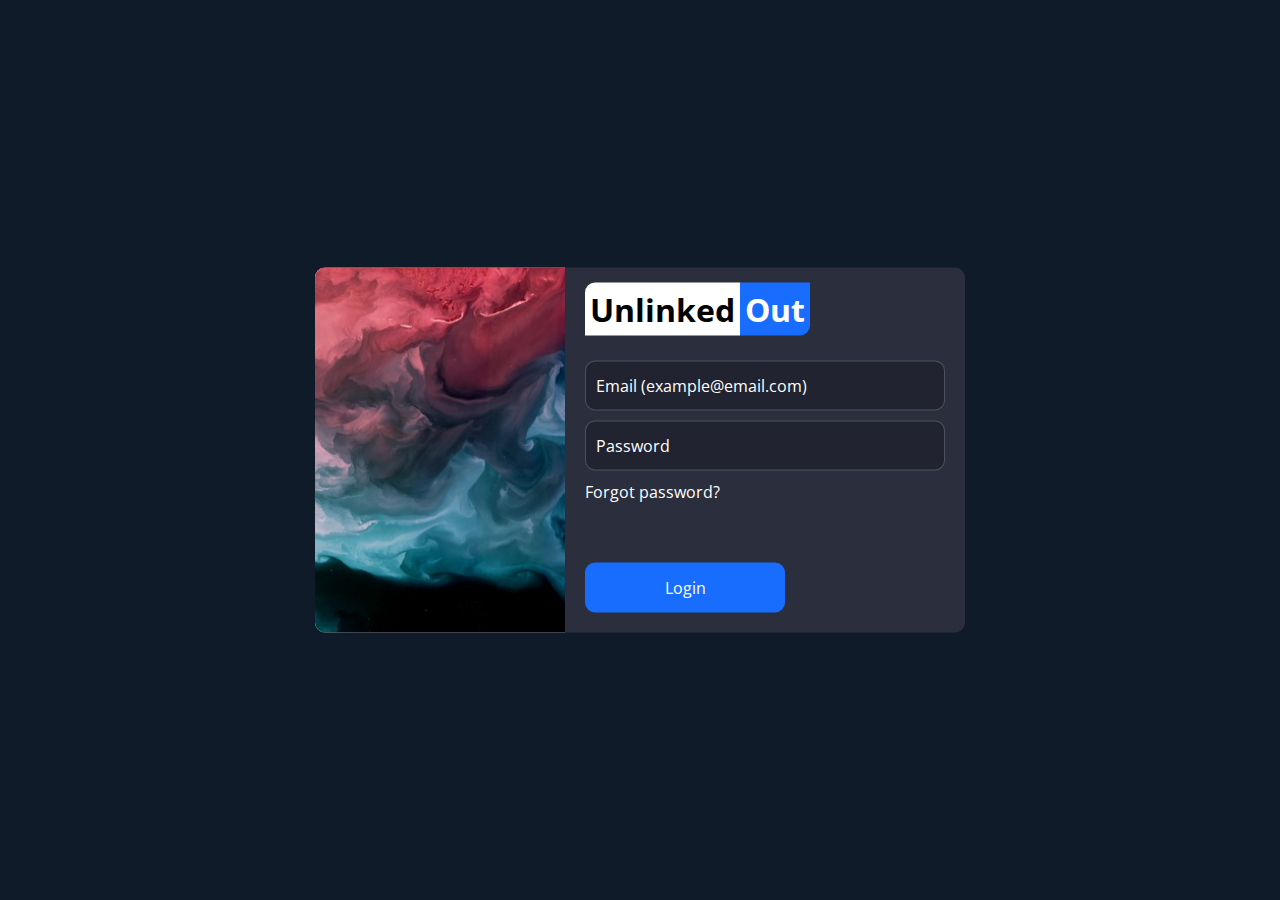
<file: index.html>
<!DOCTYPE html>

<html lang="en">

<head>
    <meta charset="utf-8">
    <meta name="viewport" content="width=device-width, initial-scale=1">
    <title>UnlinkedOut</title>
    <link rel="preconnect" href="https://fonts.googleapis.com">
    <link rel="preconnect" href="https://fonts.gstatic.com" crossorigin>
    <link rel="stylesheet" href="https://fonts.googleapis.com/css2?family=Open+Sans:wght@400;600;700&display=swap">
    <link rel="stylesheet" href="assets/style/index.css">
    <script src="assets/script/index.js" defer></script>
</head>

<body>
    <span id="message"></span>
    <main>
        <div id="image"></div>
        <div id="content">
            <h1 class="logo"><span class="first">Unlinked</span><span class="last">Out</span></h1>
            <form>
                <input id="email-field" type="email" placeholder="Email (example@email.com)">
                <input id="password-field" type="password" placeholder="Password">
                <a href="#">Forgot password?</a>
                <input id="login-btn" type="button" value="Login">
            </form>
        </div>
    </main>
</body>

</html>
</file>
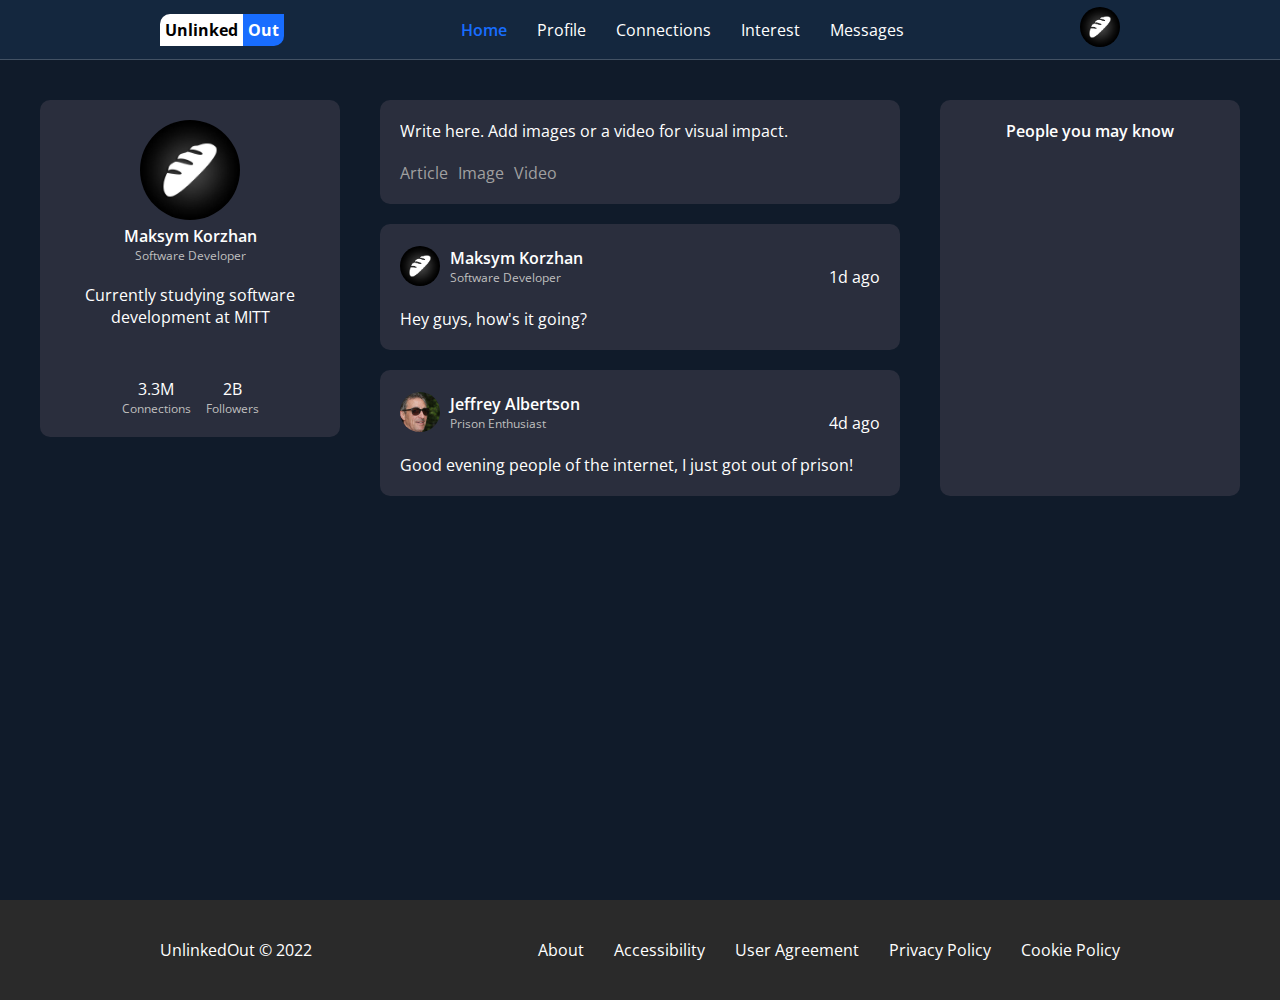
<file: home.html>
<!DOCTYPE html>

<html lang="en">

<head>
    <meta charset="utf-8">
    <meta name="viewport" content="width=device-width, initial-scale=1">
    <title>UnlinkedOut</title>
    <link rel="preconnect" href="https://fonts.googleapis.com">
    <link rel="preconnect" href="https://fonts.gstatic.com" crossorigin>
    <link rel="stylesheet" href="https://fonts.googleapis.com/css2?family=Open+Sans:wght@400;600;700&display=swap">
    <link rel="stylesheet" href="https://cdnjs.cloudflare.com/ajax/libs/font-awesome/6.2.1/css/all.min.css" integrity="sha512-MV7K8+y+gLIBoVD59lQIYicR65iaqukzvf/nwasF0nqhPay5w/9lJmVM2hMDcnK1OnMGCdVK+iQrJ7lzPJQd1w==" crossorigin="anonymous" referrerpolicy="no-referrer">
    <link rel="stylesheet" href="assets/style/home.css">
    <script src="assets/script/home.js" defer></script>
</head>

<body>
    <header>
        <div class="container">
            <h1 class="logo">
                <a href="./home.html">
                    <span class="first">Unlinked</span><span class="last">Out</span>
                </a>
            </h1>
            <nav>
                <ul>
                    <li><a class="active" href="#">Home</a></li>
                    <li><a href="#">Profile</a></li>
                    <li><a href="#">Connections</a></li>
                    <li><a href="#">Interest</a></li>
                    <li><a href="#">Messages</a></li>
                </ul>
            </nav>
            <a href="#"><img class="avatar" src="assets/img/profilepicture.jpg"></a>
        </div>
    </header>
    <main>
        <div class="container">
            <div id="home-profile" class="panel">
                <button id="profile-edit-btn"><i class="fa-solid fa-pencil"></i></button>
                <div>
                    <img class="avatar" src="assets/img/profilepicture.jpg">
                    <h2>Maksym Korzhan</h2>
                    <h3>Software Developer</h3>
                    <p>Currently studying software development at MITT</p>
                </div>
                <div id="profile-statistics">
                    <div>
                        <span class="stat">3.3M</span>
                        <h3>Connections</h3>
                    </div>
                    <div>
                        <span class="stat">2B</span>
                        <h3>Followers</h3>
                    </div>
                </div>
            </div>
            <div id="home-feed">
                <form class="panel">
                    <input type="text" placeholder="Write here. Add images or a video for visual impact.">
                    <div id="post-buttons">
                        <div id="post-content-btns">
                            <button><i class="fa-solid fa-newspaper"></i> Article</button>
                            <button><i class="fa-solid fa-image"></i> Image</button>
                            <button><i class="fa-solid fa-video"></i> Video</button>
                        </div>
                        <button id="post-send-btn"><i class="fa-solid fa-paper-plane"></i></button>
                    </div>
                </form>
                <div id="posts">
                    <article class="panel">
                        <div class="heading">
                            <img src="assets/img/profilepicture.jpg" class="avatar">
                            <div class="heading-user">
                                <h2>Maksym Korzhan</h2>
                                <h3>Software Developer</h3>
                            </div>
                            <div class="heading-right">
                                <button><i class="fa-solid fa-ellipsis"></i></button>
                                <div>1d ago</div>
                            </div>
                        </div>
                        <div class="content">
                            <p>Hey guys, how's it going?</p>
                        </div>
                    </article>
                    <article class="panel">
                        <div class="heading">
                            <img src="assets/img/jeffrey.jpg" class="avatar">
                            <div class="heading-user">
                                <h2>Jeffrey Albertson</h2>
                                <h3>Prison Enthusiast</h3>
                            </div>
                            <div class="heading-right">
                                <button><i class="fa-solid fa-ellipsis"></i></button>
                                <div>4d ago</div>
                            </div>
                        </div>
                        <div class="content">
                            <p>Good evening people of the internet, I just got out of prison!</p>
                        </div>
                    </article>
                </div>
            </div>
            <div id="home-people" class="panel">
                <h2>People you may know</h2>
                <ul id="people-list"></ul>
            </div>
        </div>
    </main>
    <footer>
        <div class="container">
            <span>UnlinkedOut &copy; 2022</span>
            <nav>
                <ul>
                    <li><a href="#">About</a></li>
                    <li><a href="#">Accessibility</a></li>
                    <li><a href="#">User Agreement</a></li>
                    <li><a href="#">Privacy Policy</a></li>
                    <li><a href="#">Cookie Policy</a></li>
                </ul>
            </nav>
        </div>
    </footer>
</body>

</html>
</file>
<file: assets/style/index.css>
@import "reset.css";


main {
    display: flex;
    justify-content: center;
    position: absolute;
    top: 50%;
    left: 50%;
    translate: -50% -50%;
    border-radius: 10px;
    background-color: #2a2e3d;
    overflow: hidden;
}

#image {
    width: 250px;
    background: #fff url("../img/abstract-unsplash.jpg") center center / cover no-repeat;
}

#content {
    width: 400px;
    padding: 20px;
}

.logo {
    margin-bottom: 30px;
    font-size: 32px;
}

#message {
    display: none;
    position: absolute;
    top: 50px;
    left: 50%;
    translate: -50% -50%;
    padding: 10px 20px;
    border-radius: 50px;
    background-color: #ad2c2c;
    text-align: center;
    animation: fadeIn 700ms;
}

form {
    display: flex;
    flex-direction: column;
    gap: 10px;
}

input {
    height: 50px;
    border-radius: 10px;
}

#email-field, #password-field {
    padding: 10px;
    border: 1px solid rgb(255 255 255 / 0.2);
    background-color: rgb(0 0 0 / 0.2);
}

#login-btn {
    width: 200px;
    margin-top: 50px;
    background-color: #186dff;
    color: #fff;
    text-align: center;
}

@keyframes fadeIn {
    from {
        top: 10px;;
        opacity: 0;
    } to {
        top: 50px;
        opacity: 1;
    }
}
</file>
<file: assets/style/home.css>
@import "reset.css";

main {
    min-height: calc(100vh - 60px);
}

h2 {
    font-weight: 600;
}

.container {
    width: min(100% - 30px, 960px);
    height: 100%;
    margin-inline: auto;
}

.panel {
    background-color: #2a2e3d;
    border-radius: 10px;
}

a.active {
    color: #186dff;
    font-weight: 600;
}

header {
    height: 60px;
    border-bottom: 1px solid rgb(255 255 255 / 0.2);
    background-color: #14273e;
}

header .container, footer .container {
    display: flex;
    align-items: center;
    justify-content: space-between;
}

nav ul {
    display: flex;
    gap: 30px;
}

.avatar {
    width: 40px;
    height: 40px;
    border-radius: 50%;
}

main {
    padding: 40px;
}

main .container {
    display: flex;
    gap: 40px;
    width: 100%;
}

main .container > div {
    display: flex;
    align-items: center;
    flex-direction: column;
    gap: 20px;
}

#home-profile {
    position: relative;
    height: min-content;
    text-align: center;
}

#profile-edit-btn {
    position: absolute;
    top: 20px;
    right: 20px;
}

#home-profile .avatar {
    width: 100px;
    height: 100px;
}

h3, #profile-profession {
    color: #bfbfbf;
    font-size: 12px;
}

#home-profile p {
    margin-top: 20px;
}

#profile-statistics {
    margin-top: 30px;
    display: flex;
    gap: 15px;
}

#home-profile, #home-people {
    flex: 1;
    padding: 20px;
}

#home-feed {
    flex: 2;
}

form, article {
    width: 100%;
    padding: 20px;
}

form input[type="text"] {
    width: 100%;
    margin-bottom: 20px;
}

form button {
    height: 100%;
}

#post-buttons {
    display: flex;
    justify-content: space-between;
}

#post-content-btns {
    display: flex;
    gap: 10px;
    color: #a0a0a0;
}

#post-send-btn {
    color: #306da9;
}

#posts {
    width: 100%;
}

#posts article+article {
    margin-top: 20px;
}

article .heading {
    display: flex;
    align-items: center;
    margin-bottom: 20px;
}

article .heading-user {
    margin-left: 10px;
}

article .heading-right {
    margin-left: auto;
    text-align: right;
}

#people-list {
    display: flex;
    flex-direction: column;
    gap: 10px;
    width: 100%;
}

#people-list li {
    display: flex;
    align-items: center;
    height: 80px;
}

#people-list li img {
    width: 60px;
    height: 60px;
}

#people-list li div {
    margin-left: 10px;
}

#people-list li button {
    width: 30px;
    height: 30px;
    margin-left: auto;
    border-radius: 50%;
    background-color: #152d46;
    color: #306da9;
    font-weight: 700;
    text-align: center;
}

footer {
    height: 100px;
    background-color: #2a2a2a;
}
</file>
